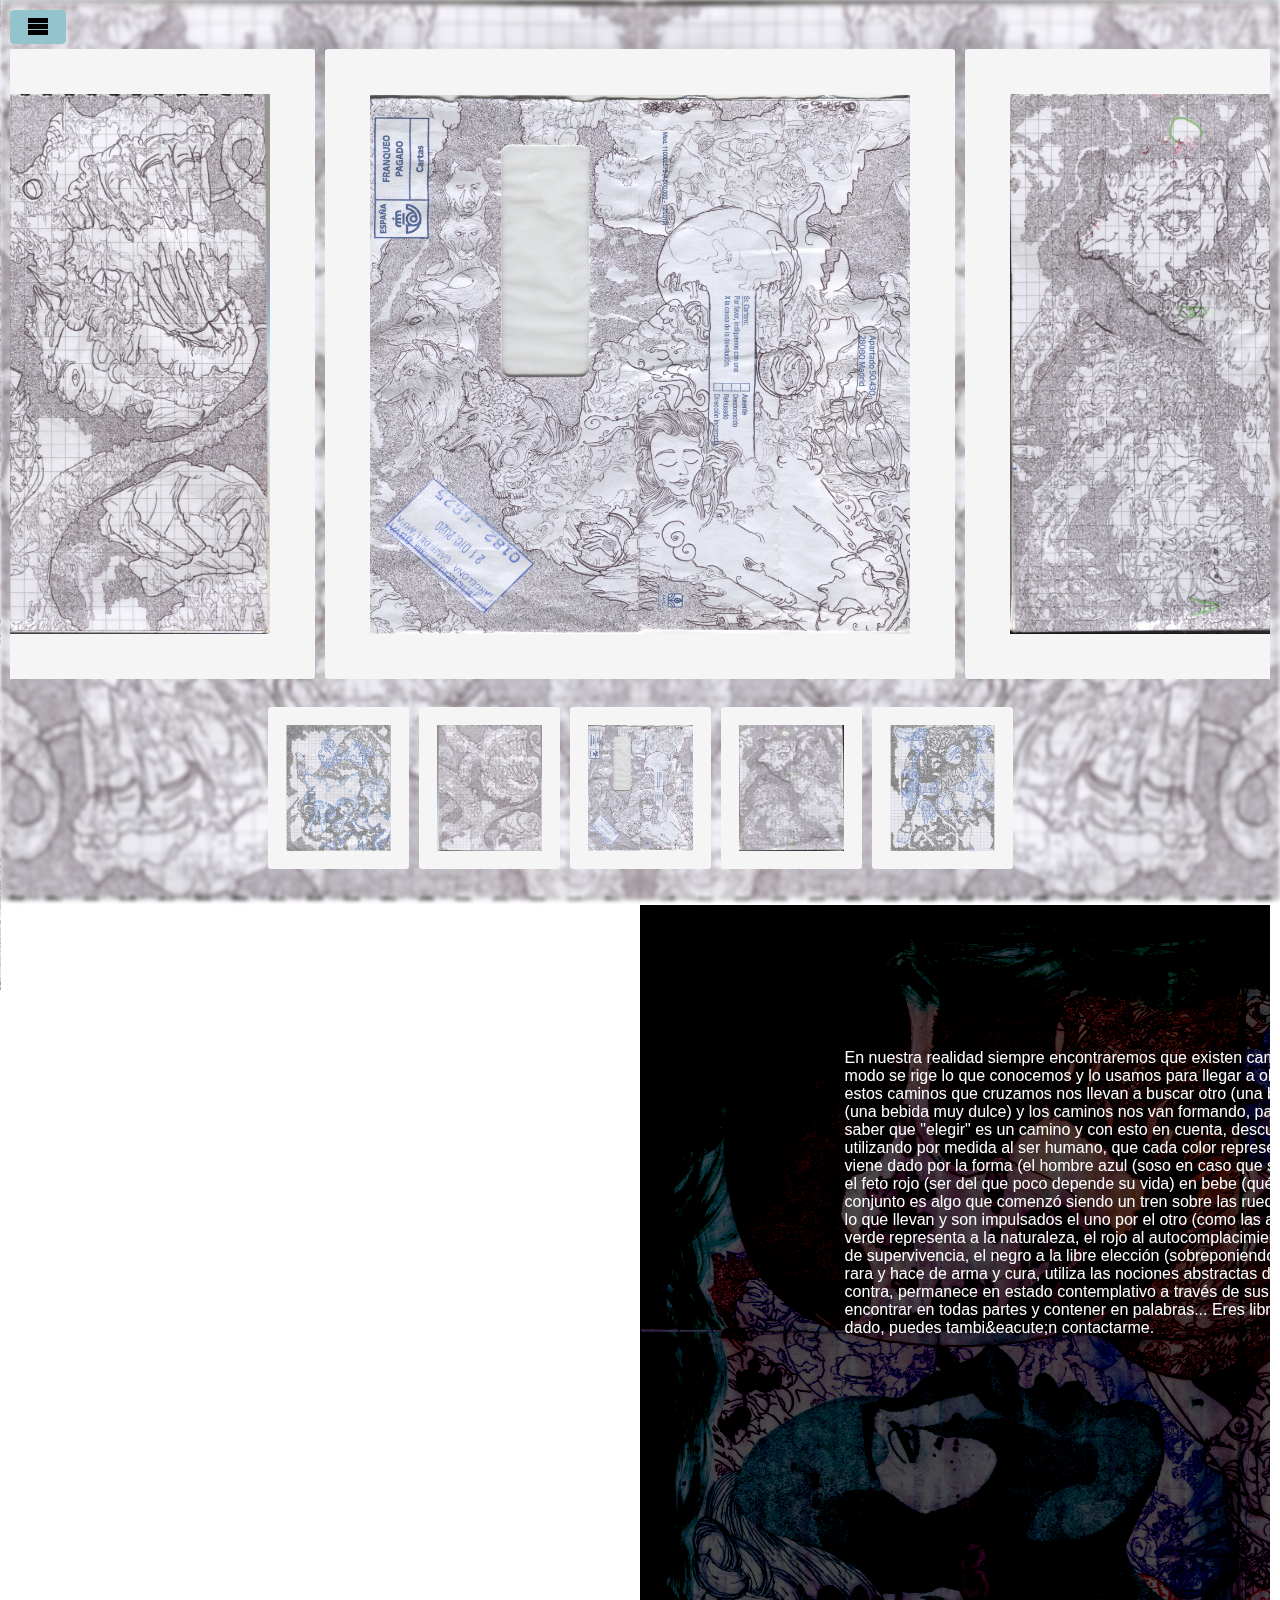
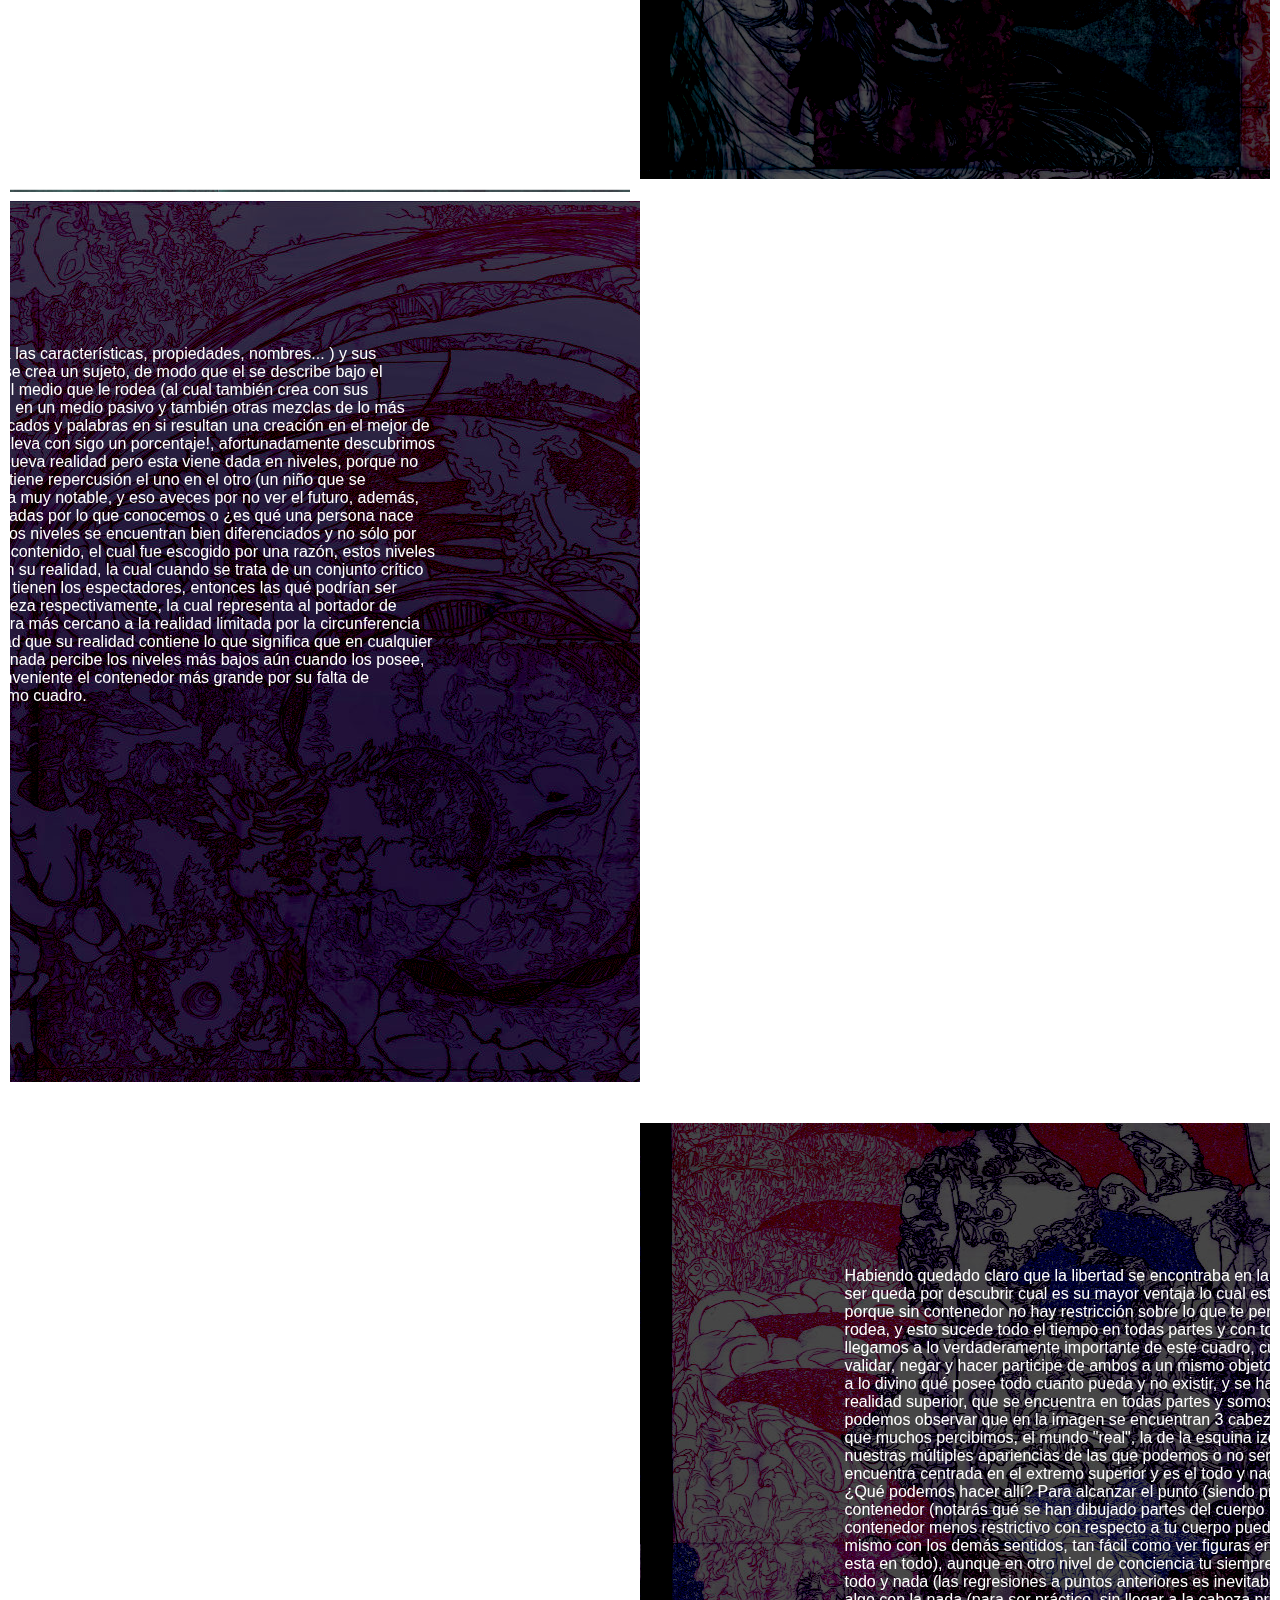
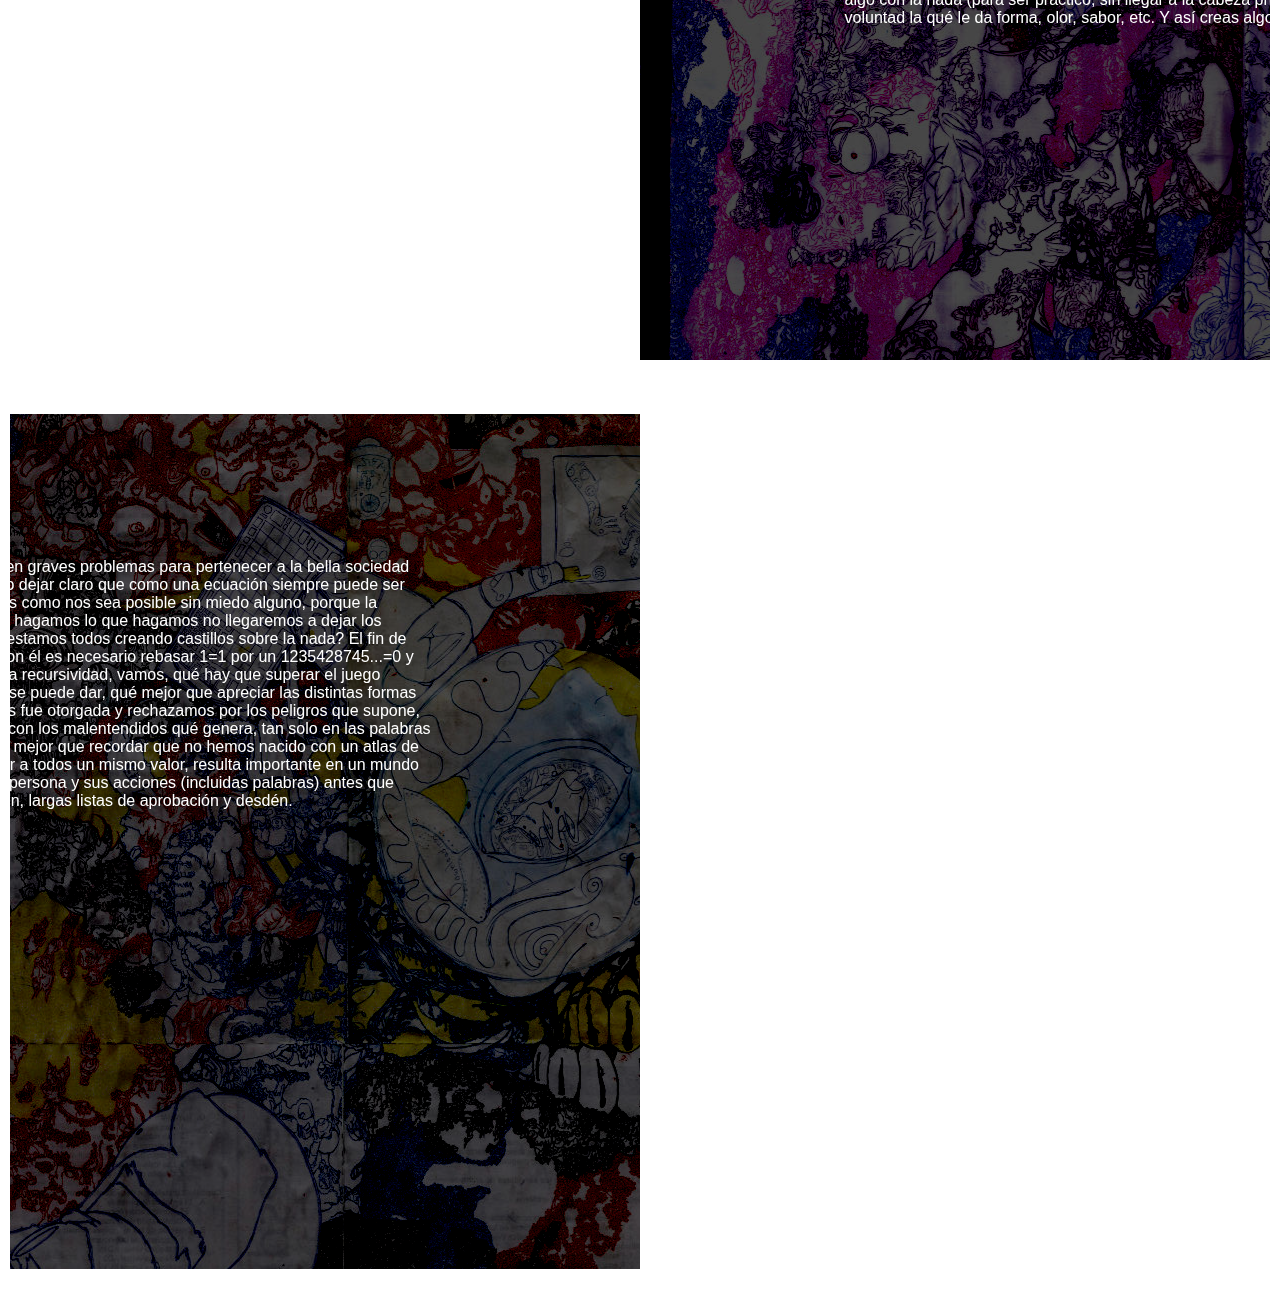
<file: index.html>
<!doctype html>
<html lang="es">
<head>
	<meta charset="utf-8">
	<meta name="viewport" content="width=device-width, initial-scale=1.0"/>


	<title>Videnacry - Featured</title>


	<!-- JQUERY-UI CSS file-->
	<link href="jquery-ui.css" rel="stylesheet">

	<!-- Slick CSS files-->
	<link href="plugins\slick-1.8.1\slick\slick.css" rel="stylesheet">
	<link href="plugins\slick-1.8.1\slick\slick-theme.css" rel="stylesheet">


	<!-- Own CSS files -->
	<link href="./index.css" rel="stylesheet">
	<link href="./components/navbar.css" rel="stylesheet">
	<link href="./components/bookCover.css" rel="stylesheet">


	<!-- Magnific Popup core CSS file -->
	<link rel="stylesheet" href="plugins/Magnific-Popup-master/dist/magnific-popup.css">
	

	<!-- JQUERY & JQUERY-UI JS files-->
	<script src="external/jquery/jquery.js"></script>
	<script src="jquery-ui.js"></script>
	

	<!-- Magnific Popup core JS file -->
	<script src="plugins/Magnific-Popup-master/dist/jquery.magnific-popup.js"></script>
	<script src="plugins\slick-1.8.1\slick\slick.min.js"></script>
	
	
	<!-- Stellar JS file -->
	<script src="plugins/stellars.min.js"></script>
</head>
<body class="featured-p ui-widget">


<!-------------------------------------------------------BACKGROUND----------------------------------------------------------->


<div class="background" style="background-image: url(./public/img/dinosaurflip.jpg),  url(./public/img/dinosaur.jpg)"></div>




<!--------------------------------------------------------NAVBAR-------------------------------------------------------------->


<script src="./components/navbar.js"></script>
<script>

$('body').append(Navbar.html)
Navbar.init({})

</script>




<!--------------------------------------------------------CARROUSEL----------------------------------------------------------->


<div id="carrousel"></div>
<br/>
<div id="carrousel-nav" class="carrousel-nav"></div>
<br/>

<script>


const carrouselImgs = ['panther', 'snake', 'goat', 'condor', 'bull']
carrouselImgs.forEach(img => {
	const imgElmt = $('<img class="img" src="./public/img/' + img + '.jpg"/>')
	$('#carrousel').append(imgElmt)
	$('#carrousel-nav').append(imgElmt.clone())
})
$('#carrousel .img').each(function() {
	const elmt = $(this).clone().css({height: '90vh', display: 'block', margin: 'auto'})
	$(this).magnificPopup({
		type: 'image',
		closeOnContentClick: true,
		closeBtnInside: false,
		items: {
			src: elmt,
			type: 'inline'
		},
		fixedContentPos: true
	});
})

$("#carrousel").slick({
	dots: false,
	arrows: false,
	infinite: true,
	speed: 300,
	slidesToShow: 3,
	slidesToScroll: 1,
	initialSlide: 2,
	autoplay: true,
	centerMode: true,
	focusOnSelect: true,
	variableWidth: true,
	autoplay: false
});

$("#carrousel-nav").css('width', '95vmin').slick({
	dots: false,
	arrows: false,
	infinite: true,
	speed: 300,
	slidesToShow: 5,
	slidesToScroll: 1,
	centerMode: true,
	focusOnSelect: true,
	autoplay: true,
	asNavFor: '#carrousel',
	responsive: [
		{
			breakpoint: 450,
			settings: {
				slidesToShow: 3
			}
		}
	]
});


</script>




<!-----------------------------------------------------BIG PROJECTS---------------------------------------------------------->


<div id="role"></div>
<div id="awareness"></div>
<div id="mage"></div>
<div id="environment"></div>
<script src='./components/bookCover.js'>
</script>
<script>
const role = {
	story: 'En nuestra realidad siempre encontraremos que existen caminos opuestos en cuanto a su objetivo, de este modo se rige lo que conocemos y lo usamos para llegar a obtener algo (una bebida dulce por ejemplo), pero estos caminos que cruzamos nos llevan a buscar otro (una bebida amarga) o seguir por uno de sus similares (una bebida muy dulce) y los caminos nos van formando, para comprender la trascendencia de esto vasta con saber que "elegir" es un camino y con esto en cuenta,  descubrimos en este cuadro que habla sobre el camino utilizando por medida al ser humano, que cada color representa un camino y el cambio de ser una cosa a otra viene dado por la forma (el hombre azul (soso en caso que subsita) en león (animal que vive por la naturaleza); el feto rojo (ser del que poco depende su vida) en bebe (qué ya puede llorar enérgicamente) y el mismo conjunto es algo que comenzó siendo un tren sobre las ruedas de un tren invertido (transportes qué crecen por lo que llevan y son impulsados el uno por el otro (como las armas y los escudos)), para terminar diré que el verde representa a la naturaleza, el rojo al autocomplacimiento, el azul al rechazo qué es movido por el instinto de supervivencia, el negro a la libre elección (sobreponiendose incluso a lo natural, por ello lleva una forma tan rara y hace de arma y cura,  utiliza las nociones abstractas de lo que percibe), el café al conflicto (a favor y en contra, permanece en  estado contemplativo a través de sus gafas), y el blanco es el infinito qué se puede encontrar en todas partes y contener en palabras... Eres libre de analizar el cuadro con y sin las luces que te he dado, puedes tambi&eacute;n contactarme.',
	imgVerticalSrc: './public/img/magicVertical/Role.jpg',
	imgHorizontalSrc: './public/img/magicHorizontal/Role.jpg',
	responsive: true,
	selector: '#role',
	flip: true
}
bookCover.init({...role})

const awareness = {
	story: 'Continuando con los contenedores (objeto que lleva las características, propiedades, nombres... ) y sus contenidos vamos a enfocarnos en la realidad que se crea un sujeto,  de modo que el se describe bajo el conocimiento que posee y con ello interactuar con el medio que le rodea (al cual también crea con sus descripciones), así obtenemos a una persona fuerte en un medio pasivo y también otras mezclas de lo más variadas oh sorpresa! Que las descripciones, significados y palabras en si resultan una creación en el mejor de los casos grupal (en favor a la sociedad) y eso que lleva con sigo un porcentaje!, afortunadamente descubrimos qué siempre podemos cambiar con solo crear una nueva realidad pero esta viene dada en niveles, porque no es lo mismo el mundo mental y el físico pero si qué tiene repercusión el uno en el otro (un niño que se considera un adulto por elemplo) aunque no parezca muy notable,  y eso aveces por no ver el futuro,  además, las realidades que podemos crear también vienen dadas por lo que conocemos o ¿es qué  una persona nace sabiendo?, en fin, descubriremos qué en el cuadro los niveles se encuentran bien diferenciados y no sólo por una barrera con forma de arco si no también por su contenido, el cual fue escogido por una razón, estos niveles son los niveles de un ser, se encuentran basados en su realidad, la cual cuando se trata de un conjunto crítico ya no sólo depende él, pues se utiliza la noción qué tienen los espectadores, entonces las qué podrían ser circunferencias se encuentran cortadas por una cabeza respectivamente, la cual representa al portador de dicha realidad, como portador el usuario se encuentra más cercano a la realidad limitada por la circunferencia qué corto, pero aún así se ve afectado por la realidad que su realidad contiene lo que significa que en cualquier momento puede subir o bajar de nivel y que poco o nada percibe los niveles más bajos aún  cuando los posee, disculpándome por lo largo del texto diré que es conveniente el contenedor más grande por su falta de restricciones... Y con esto podemos continuar al último cuadro.',
	imgVerticalSrc: './public/img/magicVertical/Awareness.jpg',
	imgHorizontalSrc: './public/img/magicHorizontal/Awareness.jpg',
	responsive: true,
	selector: '#awareness'
}
bookCover.init({...awareness})

const mage = {
	story: 'Habiendo quedado claro que la libertad se encontraba en la ausencia de contenedor y los viajes cambiaban al ser queda por descubrir cual es su mayor ventaja lo cual está relacionada con el obtener cosas y tenerlas, porque sin contenedor no hay restricción sobre lo que te pertenece y con los viajes interactuas con lo que te rodea, y esto sucede todo el tiempo en todas partes y con todas las cosas pero esto podría dar falso, así llegamos a lo verdaderamente importante de este cuadro, cuando nos referimos al contenido de este cuadro validar, negar y hacer participe de ambos a un mismo objeto es totalmente válido porque nos hemos de acercar a lo divino qué posee todo cuanto pueda y no existir, y se ha revelado el objetivo final, la representación de una realidad superior, que se encuentra en todas partes y somos todos, y como acercarnos a ella, para esto último podemos observar que en la imagen se encuentran 3 cabezas, la del extremo inferior derecho nos habla de lo que muchos percibimos, el mundo "real", la de la esquina izquierda inferior representa todos nuestros otro yo, nuestras múltiples apariencias de las que podemos o no ser consientes y la última (y más borrosa) se encuentra centrada en el extremo superior y es el todo y nada, el único y múltiple... Y ¿Cómo llegamos allí? ¿Qué podemos hacer allí? Para alcanzar el punto (siendo práctico) es suficiente con que te liberes del contenedor (notarás qué se han dibujado partes del cuerpo para representar los cinco sentidos, para crear un contenedor menos restrictivo con respecto a tu cuerpo puedes probar a ver lo que quizás no está allí y lo mismo con los demás sentidos, tan fácil como ver figuras en las nubes) y tomes el viaje para su obtención (todo esta en todo), aunque en otro nivel de conciencia tu siempre estuviste allí, para concluir, allí se puede hacer todo y nada (las regresiones a puntos anteriores es inevitable) pero lo más interesante aquí es la creación de algo con la nada (para ser práctico, sin llegar a la cabeza principal, al percibir lo que quizás no esté allí, es tu voluntad la qué le da forma, olor, sabor, etc. Y así creas algo que percibes con tus cinco sentidos) ',
	imgVerticalSrc: './public/img/magicVertical/Mage.jpg',
	imgHorizontalSrc: './public/img/magicHorizontal/Mage.jpg',
	responsive: true,
	selector: '#mage',
	flip: true
}
bookCover.init({...mage})

const environment = {
	story: 'Concluido el viaje que desembocaría para muchos en graves problemas para pertenecer a la bella sociedad cuyo fin no es otro que la obtención de poder, quiero dejar claro que como una ecuación siempre puede ser igual a 0, nuestro destino es añadir tantos elementos como nos sea posible sin miedo alguno, porque la cantidad siempre será la misma y esto nos dice que hagamos lo que hagamos no llegaremos a dejar los valores solo en una cantidad, y es más, ¿acaso no estamos todos creando castillos sobre la nada? El fin de este lienzo es crear sobre algo, así, para terminar con él es necesario rebasar 1=1 por un 1235428745...=0 y después =1 nuestra realidad entonces participa de la recursividad, vamos,  qué hay que superar el juego reglamentado porque si no, se escatima con lo que se puede dar, qué mejor que apreciar las distintas formas qué pueden presentarse debido a la libertad que nos fue otorgada y rechazamos por los peligros que supone, además de la belleza que dificulta, y eso sin contar con los malentendidos qué genera, tan solo en las palabras podemos encontrar motivo de guerra, entonces que mejor que recordar que no hemos nacido con un atlas de la comunicación en la cabeza, qué nos sepa mostrar a todos un mismo valor, resulta importante en un mundo como este saber querer conocer y comprender a la persona y sus acciones (incluidas palabras)  antes que compararla para llenar con quienes se nos presenten, largas listas de aprobación y desdén. ',
	imgVerticalSrc: './public/img/magicVertical/Environment.jpg',
	imgHorizontalSrc: './public/img/magicHorizontal/Environment.jpg',
	responsive: true,
	selector: '#environment'
}
bookCover.init({...environment})

$('body').stellar({
  // Set scrolling to be in either one or both directions
  verticalScrolling: true,

  // Set the global alignment offsets
  verticalOffset: 0,

  // Refreshes parallax content on window load and resize
  responsive: true,

  // Select which property is used to calculate scroll.
  // Choose 'scroll', 'position', 'margin' or 'transform',
  // or write your own 'scrollProperty' plugin.
  scrollProperty: 'scroll',

  // Select which property is used to position elements.
  // Choose between 'position' or 'transform',
  // or write your own 'positionProperty' plugin.
  positionProperty: 'transform',

  // Enable or disable the two types of parallax
  parallaxBackgrounds: false,
  parallaxElements: true,

  // Hide parallax elements that move outside the viewport
  hideDistantElements: false,

  // Customise how elements are shown and hidden
  hideElement: function($elem) { 
	
	},
  showElement: function($elem) { 
	
	}
});
</script>

</body>
</html>
</file>
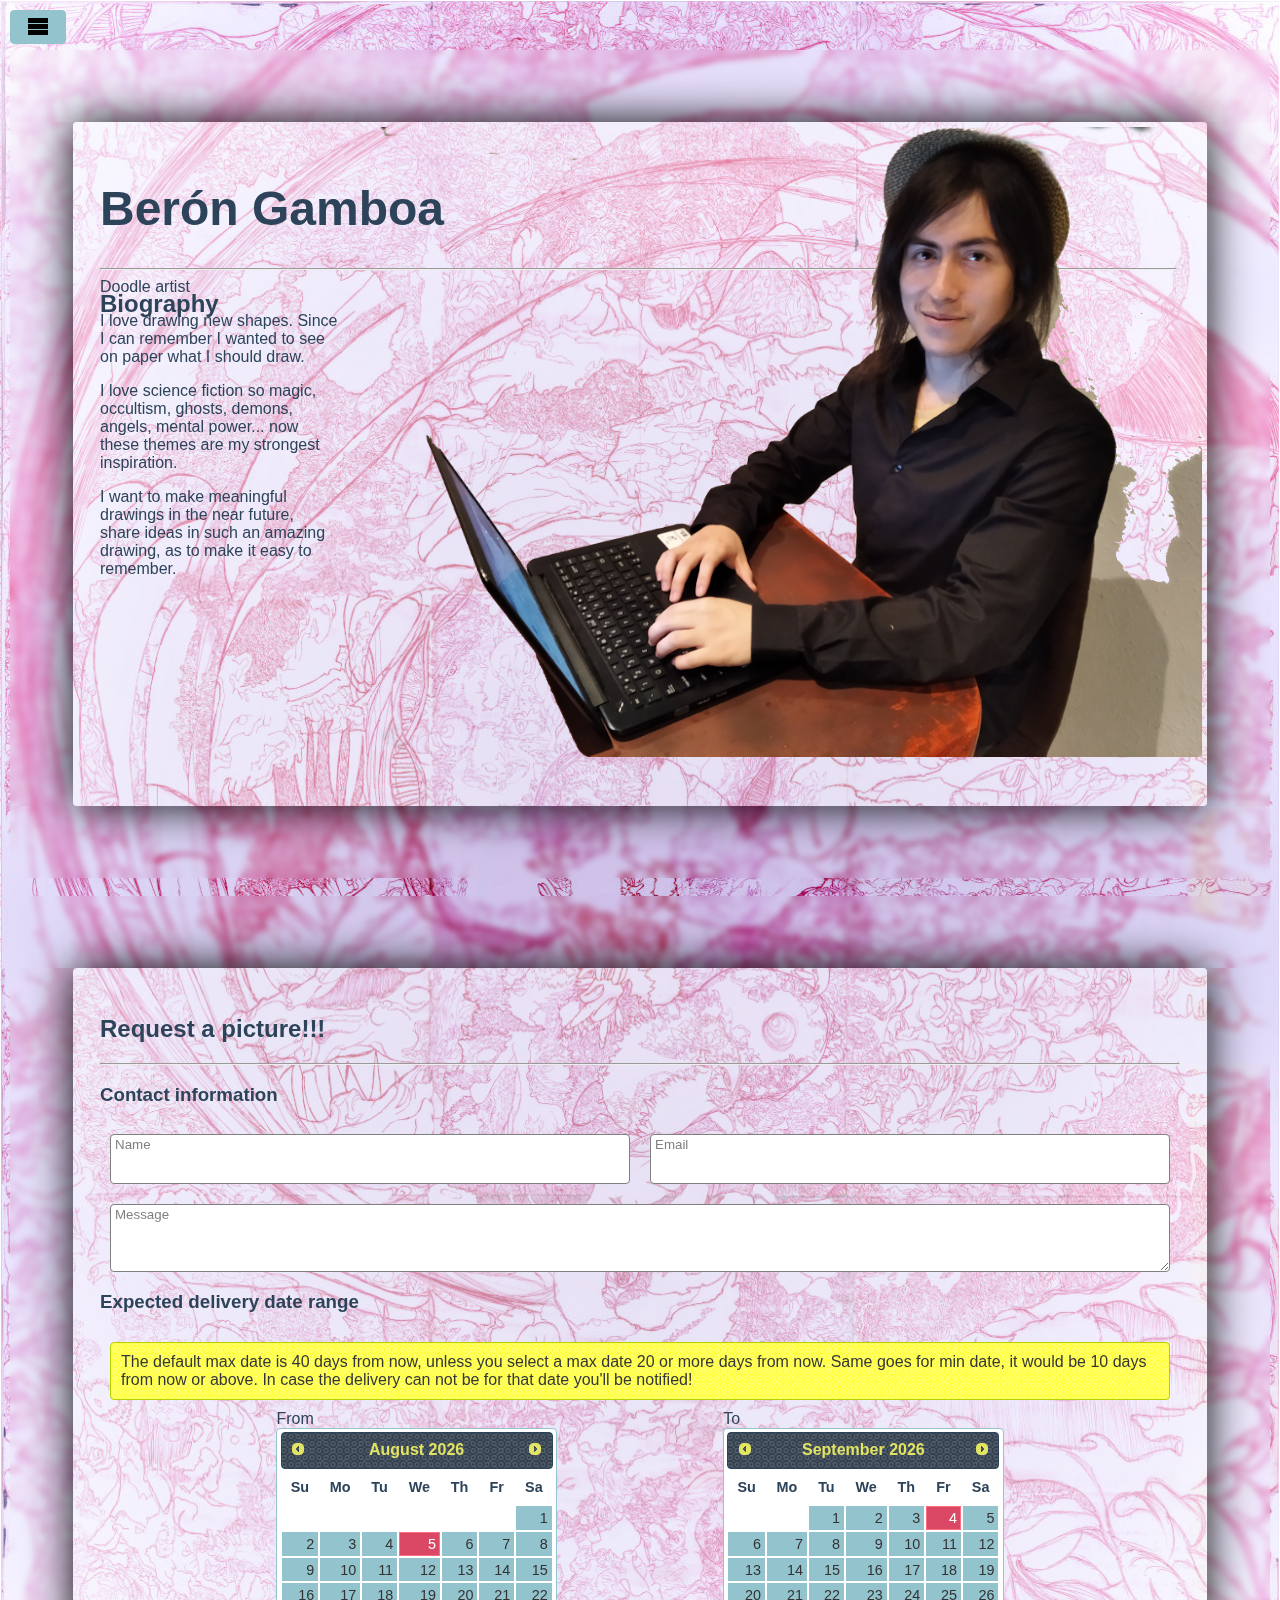
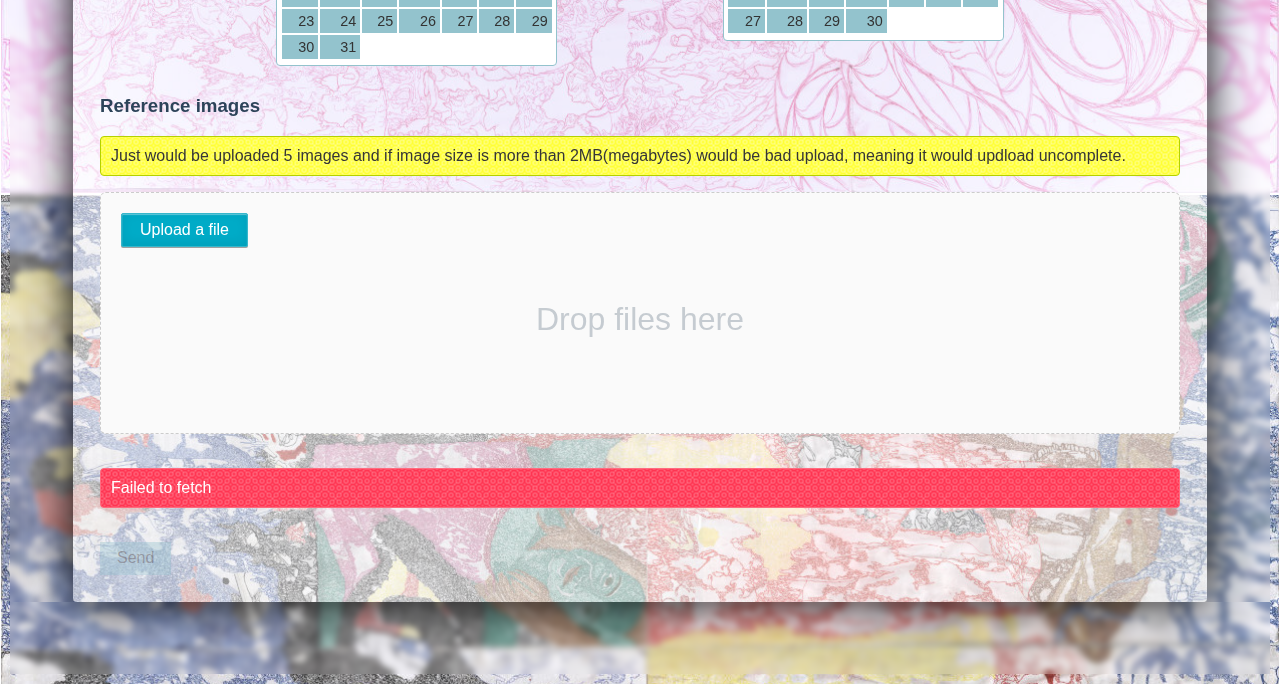
<file: biography.html>
<!DOCTYPE html>
<html lang="us">
<head>
	<meta charset="utf-8">
	<meta name="viewport" content="width=device-width, initial-scale=1.0"/>


	<title>Videnacry - Biography</title>


	<!-- JQUERY-UI CSS file-->
	<link href="jquery-ui.css" rel="stylesheet">

	<!-- Slick CSS files-->
	<link href="plugins\slick-1.8.1\slick\slick.css" rel="stylesheet">
	<link href="plugins\slick-1.8.1\slick\slick-theme.css" rel="stylesheet">
	
	<!-- Magnific Popup core CSS file -->
	<link rel="stylesheet" href="plugins/Magnific-Popup-master/dist/magnific-popup.css">
	
	<!-- Fine uploader CSS file -->
	<link rel="stylesheet" href="./plugins/fine-uploader/fine-uploader-gallery.min.css"/>


	<!-- Own CSS files -->
	<link href="./biography.css" rel="stylesheet">
	<link href="./components/carrouselY.css" rel="stylesheet">
	<link href="./components/navbar.css" rel="stylesheet">
	

	<!-- JQUERY & JQUERY-UI JS files-->
	<script src="external/jquery/jquery.js"></script>
	<script src="jquery-ui.js"></script>
	

	<!-- Magnific Popup core JS file -->
	<script src="plugins/Magnific-Popup-master/dist/jquery.magnific-popup.js"></script>
	<script src="plugins\slick-1.8.1\slick\slick.min.js"></script>
	
	
	<!-- Fine Uploader JS file-->
	<script src="./plugins/fine-uploader/fine-uploader.min.js"></script>

    
    <!-- Own global JS files -->
    <script src="./config.js"></script>
    <script>
        const urls = getUrls()
    </script>



</head>
<body class="biography-p ui-widget">

<!--------------------------------------------------------BACKGROUND------------------------------------------------------------>

<div class="carrousel-vertical"></div>

<script src="components/carrouselY.js"></script>
<script>
	$('.carrousel-vertical').html(CarrouselY.html)
	CarrouselY.init()
</script>



<!-------------------------------------------------------NAVBAR----------------------------------------------------------------->

<div class="navbar-toggler-space"></div>

<script src="./components/navbar.js"></script>
<script>

$('body').append(Navbar.html)
Navbar.init({fixed: true, variant: 'text-danger', backdropImg: './public/img/magicVertical/Awareness.jpg'})

</script>



<!-----------------------------------------------------BIOGRAPHY----------------------------------------------------------------->

<div class="card">
    <div class="backdrop-blur-y"></div>
    <div class="backdrop-blur-x"></div>
    <article class="biography-s ui-widget-content ui-corner-all">
        <header>
            <h1>Berón Gamboa</h1>
            <hr/>
            <h2>Biography</h2>
        </header>
        <section>
            <div class="img-space"></div>
            <article>
                <div class="header-space">
                    <h1>Berón</h1>
                    <hr/>
                </div>
                <header>Doodle artist</header>
                <p>I love drawing new shapes. Since I can remember I wanted to see on paper what I should draw.</p>
                <p>I love science fiction so magic, occultism, ghosts, demons, angels, mental power... now these themes are my strongest inspiration.</p>
                <p>I want to make meaningful drawings in the near future, share ideas in such an amazing drawing, as to make it easy to remember.</p>
            </article>
        </section>
        <img class="ui-corner-all" src="./public/img/biography/me.png" alt="berón gamboa (videnacry)"/>
    </article>
    <div class="backdrop-blur-x"></div>
    <div class="backdrop-blur-y"></div>
</div>
<br/>





<!--------------------------------------------------------CONTACT----------------------------------------------------------------->


<div class="card">
    <div class="backdrop-blur-y"></div>
    <div class="backdrop-blur-x"></div>
    <form class="biography-s ui-widget-content ui-corner-all">
        <h2>Request a  picture!!!</h2>
        <hr/>
        <h3>Contact information</h3>
        <div class="form-group-row">
            <fieldset class="input-text-group">
                <label for="contact-name"><small>Name</small></label>
                <input name="name" id="contact-name" type="text" class="ui-corner-all">
            </fieldset>
            <fieldset class="input-text-group">
                <label for="contact-email"><small>Email</small></label>
                <input name="email" id="contact-email" type="text" class="ui-corner-all">
            </fieldset>
        </div>
        <fieldset class="input-text-group">
            <label for="contact-message"><small>Message</small></label>
            <textarea name="message" id="contact-message" class="ui-corner-all"></textarea>
        </fieldset>
        <h3>Expected delivery date range</h3>
        <label class="alert-highlight">
            <p class="ui-state-highlight ui-corner-all">The default max date is 40 days from now, unless you select a max date 20 or more days from now. Same goes for min date, it would be 10 days from now or above. In case the delivery can not be for that date you'll be notified!</p>
        </label>
        <div class="date-range">
            <div class="datepicker">
                From
            </div>
            <div class="datepicker">
                To
            </div>
        </div>
        <h3>Reference images</h3>
        <label class="alert-default">
            <p class="ui-state-highlight ui-corner-all">Just would be uploaded 5 images and if image size is more than 2MB(megabytes) would be bad upload, meaning it would updload uncomplete.</p>
        </label>
        <div class="file-gallery"></div>
        <br/>
        <label class="alert-default">
            <p class="ui-state-error ui-corner-all ui-helper-hidden"></p>
        </label>
        <label class="alert-default">
            <p class="ui-corner-all ui-widget-header ui-helper-hidden"></p>
        </label>
        <br/>
        <input class="ui-button ui-state-disabled" type="submit" value="Send" disabled>
    </form>
    <div class="backdrop-blur-x"></div>
    <div class="backdrop-blur-y"></div>
</div>
<!--
    Read the "Getting Started Guide" at http://docs.fineuploader.com/quickstart/01-getting-started.html
    if you are not yet familiar with Fine Uploader UI.
    Please see http://docs.fineuploader.com/features/styling.html for information
    on how to customize this template.
-->
<script type="text/template" id="qq-template">
    <div class="qq-uploader-selector qq-uploader qq-gallery" qq-drop-area-text="Drop files here">
        <div class="qq-total-progress-bar-container-selector qq-total-progress-bar-container">
            <div role="progressbar" aria-valuenow="0" aria-valuemin="0" aria-valuemax="100" class="qq-total-progress-bar-selector qq-progress-bar qq-total-progress-bar"></div>
        </div>
        <div class="qq-upload-drop-area-selector qq-upload-drop-area" qq-hide-dropzone>
            <span class="qq-upload-drop-area-text-selector"></span>
        </div>
        <div class="qq-upload-button-selector qq-upload-button">
            <div>Upload a file</div>
        </div>
        <span class="qq-drop-processing-selector qq-drop-processing">
            <span>Processing dropped files...</span>
            <span class="qq-drop-processing-spinner-selector qq-drop-processing-spinner"></span>
        </span>
        <ul class="qq-upload-list-selector qq-upload-list" role="region" aria-live="polite" aria-relevant="additions removals">
            <li>
                <span role="status" class="qq-upload-status-text-selector qq-upload-status-text"></span>
                <div class="qq-progress-bar-container-selector qq-progress-bar-container">
                    <div role="progressbar" aria-valuenow="0" aria-valuemin="0" aria-valuemax="100" class="qq-progress-bar-selector qq-progress-bar"></div>
                </div>
                <span class="qq-upload-spinner-selector qq-upload-spinner"></span>
                <div class="qq-thumbnail-wrapper">
                    <img class="qq-thumbnail-selector" qq-max-size="120" qq-server-scale>
                </div>
                <button type="button" class="qq-upload-cancel-selector qq-upload-cancel">X</button>
                <button type="button" class="qq-upload-retry-selector qq-upload-retry">
                    <span class="qq-btn qq-retry-icon" aria-label="Retry"></span>
                    Retry
                </button>
                
            </li>
        </ul>

        <dialog class="qq-alert-dialog-selector">
            <div class="qq-dialog-message-selector"></div>
            <div class="qq-dialog-buttons">
                <button type="button" class="qq-cancel-button-selector">Close</button>
            </div>
        </dialog>

        <dialog class="qq-confirm-dialog-selector">
            <div class="qq-dialog-message-selector"></div>
            <div class="qq-dialog-buttons">
                <button type="button" class="qq-cancel-button-selector">No</button>
                <button type="button" class="qq-ok-button-selector">Yes</button>
            </div>
        </dialog>

        <dialog class="qq-prompt-dialog-selector">
            <div class="qq-dialog-message-selector"></div>
            <input type="text">
            <div class="qq-dialog-buttons">
                <button type="button" class="qq-cancel-button-selector">Cancel</button>
                <button type="button" class="qq-ok-button-selector">Ok</button>
            </div>
        </dialog>
    </div>
</script>

<script>
    const defaultMinDate = new Date()
    defaultMinDate.setDate(defaultMinDate.getDate() + 10)
    $('.biography-p form .datepicker').datepicker().first().datepicker('setDate', defaultMinDate)
    const defaultMaxDate = new Date()
    defaultMaxDate.setDate(defaultMaxDate.getDate() + 40)
    $('.biography-p form .datepicker').eq(1).datepicker('setDate', defaultMaxDate)




    //-------------------------------------------------GET STATUS OF APPOINTMENTS-----------------------------------------------------------
    const checkStatus = () => {

        $('input:submit').prop('disabled', true).addClass('ui-state-disabled')
        $('.alert-default .ui-state-error').addClass('ui-helper-hidden')
        fetch(urls.appointment.getStatus, {method: 'GET'})
        .then(res => res.json())
        .then(({isFull, message}) => {
            if (!isFull) return $('input:submit').prop('disabled', false).removeClass('ui-state-disabled')
            $('.alert-default .ui-state-error').removeClass('ui-helper-hidden').text(message)
        })
        .catch(({message, details}) => $('.alert-default .ui-state-error').removeClass('ui-helper-hidden').text(message))
    }
    checkStatus()




    //---------------------------------------------------FETCH NEW APPOINTMENT--------------------------------------------------------------
    const canceledFileIds = []
	const uploader = new qq.FineUploader({
		element: $('.biography-p form .file-gallery').get(0),
        callbacks: {
            onCancel: function(id) {
                canceledFileIds.push(id)
            }
        },
		request: {
            autoUpload: false,
            inputName: 'images'
		},
        form: {
            element: $('form').get(0),
            interceptSubmit: false
        }
	})
    $('form').submit(e => {
        e.preventDefault()
        $('.alert-default .ui-state-error').addClass('ui-helper-hidden')
        $('.alert-default .ui-widget-header').addClass('ui-helper-hidden')
        const files = uploader.getUploads().filter((elmt, idx) => !canceledFileIds.includes(idx))
        const formData = new FormData(document.forms[0])
        formData.delete('images')
        files.forEach(file => formData.append('images', file.file))
        formData.append('deliverDateMin', $('.biography-p form .datepicker').first().datepicker('getDate'))
        formData.append('deliverDateMax', $('.biography-p form .datepicker').eq(1).datepicker('getDate'))
        fetch(urls.appointment.put, {method: 'PUT', body: formData})
        .then(res => res.json())
        .then(({message, details}) => {
            checkStatus()
            if (details) return $('.alert-default .ui-state-error').removeClass('ui-helper-hidden').text(details)
            $('.alert-default .ui-widget-header').removeClass('ui-helper-hidden').text(message)
        })
        .catch(({message}) => $('.alert-default .ui-state-error').removeClass('ui-helper-hidden').text(message))
    })
</script>


    
</body>
</html>
</file>
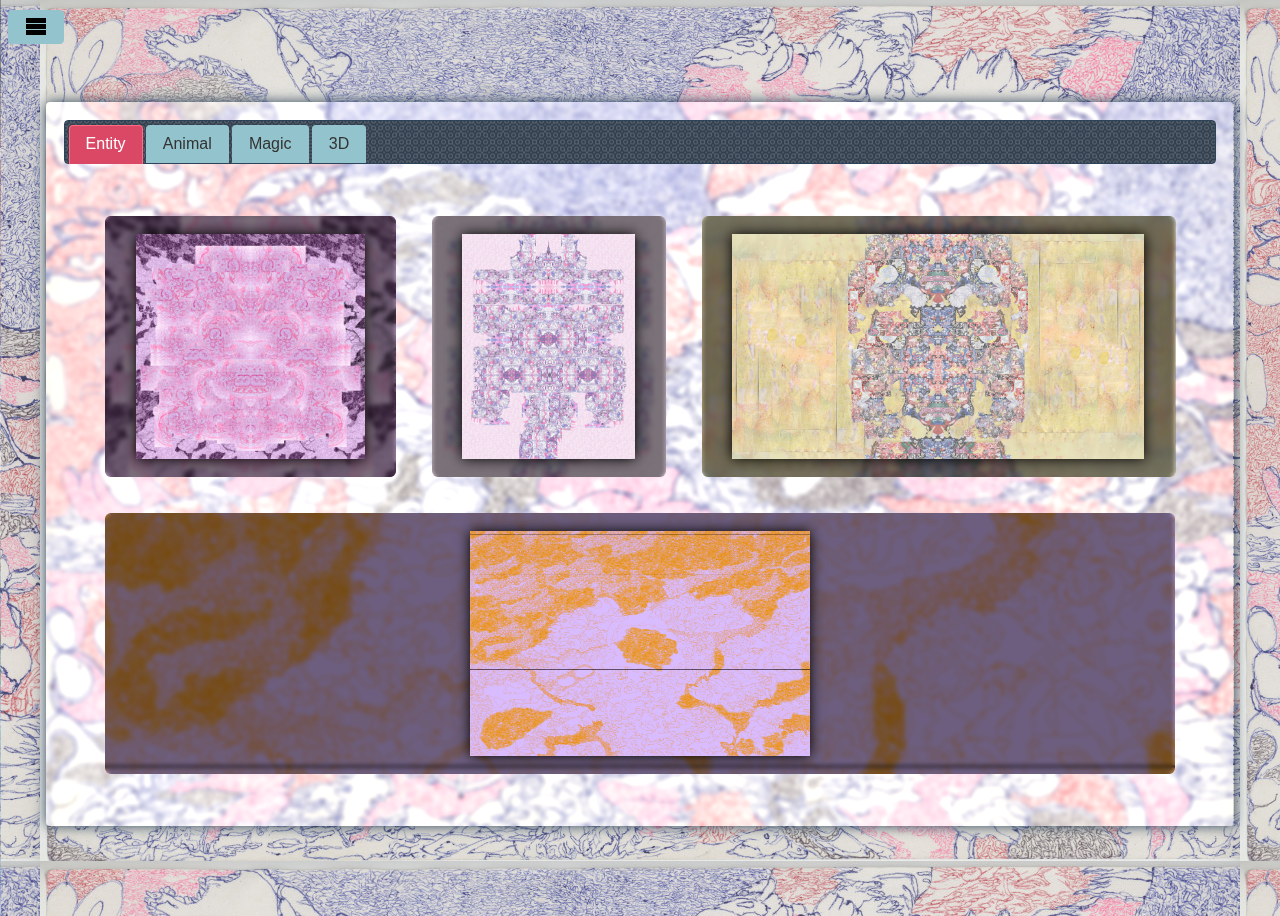
<file: gallery.html>
<!DOCTYPE html>
<html lang="us">
<head>
	<meta charset="utf-8">
	<meta name="viewport" content="width=device-width, initial-scale=1.0"/>
    <title>Videnacry - Gallery</title>


	<!-- JQUERY-UI CSS file-->
	<link href="jquery-ui.css" rel="stylesheet">

	<!-- Slick CSS files-->
	<link href="plugins\slick-1.8.1\slick\slick.css" rel="stylesheet">
	<link href="plugins\slick-1.8.1\slick\slick-theme.css" rel="stylesheet">


	<!-- Own CSS files -->
	<link href="./gallery.css" rel="stylesheet">
	<link href="./components/navbar.css" rel="stylesheet">
    <link href="./components/gallery.css" rel="stylesheet">


	<!-- Magnific Popup core CSS file -->
	<link rel="stylesheet" href="plugins/Magnific-Popup-master/dist/magnific-popup.css">
	

	<!-- JQUERY & JQUERY-UI JS files-->
	<script src="external/jquery/jquery.js"></script>
	<script src="jquery-ui.js"></script>
	

	<!-- Magnific Popup core JS file -->
	<script src="plugins/Magnific-Popup-master/dist/jquery.magnific-popup.js"></script>
	<script src="plugins\slick-1.8.1\slick\slick.min.js"></script>
	
	
</head>
<body class="gallery-p ui-widget" style="background-image: url(./public//img/landscape/Calamardo.jpg);">



<!--------------------------------------------------------NAVBAR-------------------------------------------------------------->
<div class="navbar-toggler_space"></div>

<script src="./components/navbar.js"></script>
<script>

$('body').append(Navbar.html)
Navbar.init({fixed: true, variant: 'text-success', backdropImg: './public/img/magicVertical/Role.jpg'})

</script>



<!--------------------------------------------------------GALLERY------------------------------------------------------------->


<main id="gallery-s">
    <ul role="tablist">
        <li role="tab"><a href="#entity">Entity</a></li>
        <li role="tab"><a href="#animal">Animal</a></li>
        <li role="tab"><a href="#magic">Magic</a></li>
        <li role="tab"><a href="#3d">3D </a></li>
    </ul>
    <section id="entity" class="gallery-table ui-corner-all" role="table"></section>
    <section id="animal" class="gallery-table ui-corner-all" role="table"></section>
    <section id="magic" class="gallery-table ui-corner-all" role="table"></section>
    <section id="3d" class="gallery-table ui-corner-all" role="table"></section>
</main>


<script src='./components/gallery.js'></script>
<script>

const entitiesImg = ['lion', 'bactery', 'human', 'three']
Gallery.build({
    imagesPath: entitiesImg.map(img => './public/img/entity/' + img + '.jpg'),
    selector: '.gallery-p #gallery-s #entity'
})

const animalsImg = ['bull', 'panther', 'snake', 'goat', 'condor']
Gallery.build({
    imagesPath: animalsImg.map(img => './public/img/animal/' + img + '.jpg'),
    selector: '.gallery-p #gallery-s #animal'
})

const magicImgs = ['Environment', 'Mage', 'Awareness', 'Role']
Gallery.build({
    imagesPath: magicImgs.map(img => './public/img/magic/' + img + '.jpg'),
    selector: '.gallery-p #gallery-s #magic'
})

const threeDimensionImgs = ['appartment', 'cabin', 'desk', 'characters', 'bat-monster', 'animals', 'watch-tower']
Gallery.build({
    imagesPath: threeDimensionImgs.map(img => './public/img/3d/' + img + '.jpg'),
    selector: '.gallery-p #gallery-s #3d'
})

$('#gallery-s').tabs()
</script>



</body>
</html>
</file>
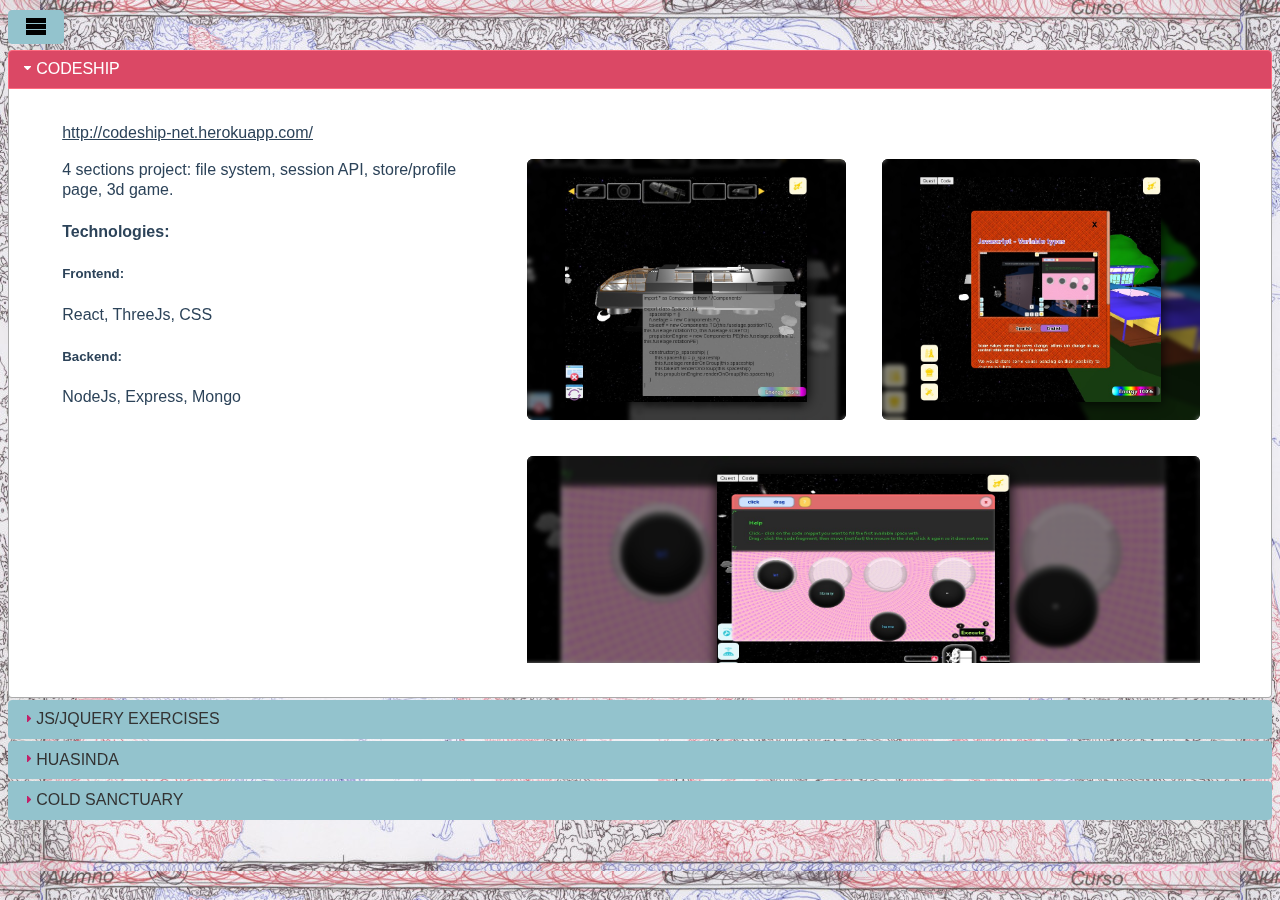
<file: software.html>
<!DOCTYPE html>
<html>
<head>
	<meta charset="utf-8">
	<meta name="viewport" content="width=device-width, initial-scale=1.0"/>
    <title>Videnacry - Software</title>


	<!-- JQUERY-UI CSS file-->
	<link href="jquery-ui.css" rel="stylesheet">

	<!-- Slick CSS files-->
	<link href="plugins\slick-1.8.1\slick\slick.css" rel="stylesheet">
	<link href="plugins\slick-1.8.1\slick\slick-theme.css" rel="stylesheet">


	<!-- Own CSS files -->
	<link href="./software.css" rel="stylesheet">
	<link href="./components/navbar.css" rel="stylesheet">
	<link href="./components/gallery.css" rel="stylesheet">


	<!-- Magnific Popup core CSS file -->
	<link rel="stylesheet" href="plugins/Magnific-Popup-master/dist/magnific-popup.css">
	

	<!-- JQUERY & JQUERY-UI JS files-->
	<script src="external/jquery/jquery.js"></script>
	<script src="jquery-ui.js"></script>
	

	<!-- Magnific Popup core JS file -->
	<script src="plugins/Magnific-Popup-master/dist/jquery.magnific-popup.js"></script>
	<script src="plugins\slick-1.8.1\slick\slick.min.js"></script>
	
	
</head>
<body class="software-p ui-widget" style="background-image: url(./public//img/landscape/Penguin.jpg);">



<!--------------------------------------------------------NAVBAR-------------------------------------------------------------->
<div class="navbar-toggler_space"></div>

<script src="./components/navbar.js"></script>
<script>

$('body').append(Navbar.html)
Navbar.init({fixed: true, variant: 'text-primary', backdropImg: './public/img/magicVertical/Mage.jpg'})

</script>



<!-------------------------------------------------------ACCORDION------------------------------------------------------------>
<main class="accordion">
    <h3>CODESHIP</h3>
    <article class="codeship">
        <div>
            <a href="http://codeship-net.herokuapp.com/">http://codeship-net.herokuapp.com/</a>
            <p>4 sections project: file system, session API, store/profile page, 3d game.</p>
            <h4>Technologies:</h4>
            <h5>Frontend:</h5>
            React, ThreeJs, CSS
            <h5>Backend:</h5>
            NodeJs, Express, Mongo
        </div>
        <div class="screenshots"></div>
    </article>
    <h3>JS/JQUERY EXERCISES</h3>
    <article class="js-jquery_exercises">
        <div>
            <a href="https://js-jquery-exercises.netlify.app/">https://js-jquery-exercises.netlify.app/</a>
            <p>Exercises of js and jquery</p>
            <h4>Technologies</h4>
            <h5>Frontend:</h5>
            React, Bootstrap, react-redux, Jquery, Jquery-UI, CodeMirror
        </div>
        <div class="screenshots"></div>
    </article>
    <h3>HUASINDA</h3>
    <article class="huasinda">
        <div>
            <a href="https://huasinda.herokuapp.com/">https://huasinda.herokuapp.com/</a>
            <p>Landing page for webinars with ads</p>
            <h4>Technologies</h4>
            <h5>Frontend:</h5>
            React, CSS, Puppeter
        </div>
        <div class="screenshots"></div>
    </article>
    <h3>COLD SANCTUARY</h3>
    <article class="cold-sanctuary">
        <div>
            <a href="https://github.com/videnacry/New-Unity-Project-3-">https://github.com/videnacry/New-Unity-Project-3-</a>
            <p>Video game not in web yet!</p>
            <h4>Technologies</h4>
            C#, Unity
        </div>
        <div class="screenshots"></div>
    </article>
</main>

<script src="./components/gallery.js"></script>
<script>

const codeshipImgs = ['avatar', 'quest', 'code', 'profile', 'store']
Gallery.build({
    imagesPath: codeshipImgs.map(img => './public/img/codeship/' + img + '.jpg'),
    selector: '.software-p .codeship .screenshots'   
})
const jsExercisesImgs = ['code', 'jquery-form', 'loop', 'function']
Gallery.build({
    imagesPath: jsExercisesImgs.map(img => './public/img/js-jquery_exercises/' + img + '.jpg'),
    selector: '.software-p .js-jquery_exercises .screenshots'   
})
const huasindaImgs = ['home', 'webinar', 'offer', 'cart', 'ads']
Gallery.build({
    imagesPath: huasindaImgs.map(img => './public/img/huasinda/' + img + '.jpg'),
    selector: '.software-p .huasinda .screenshots'   
})
const coldSanctuaryImgs = ['bunny-hunt', 'cabin', 'drive', 'eurocopter']
Gallery.build({
    imagesPath: coldSanctuaryImgs.map(img => './public/img/cold-sanctuary/' + img + '.jpg'),
    selector: '.software-p .cold-sanctuary .screenshots'   
})



</script>

<script>
    
$('.software-p .accordion').accordion({
    collapsible: true,
    heightStyle: "content"
})


</script>

</body>
</html>
</file>
<file: index.css>
.featured-p {
    box-sizing: border-box;
    width: 100%;
    height: 100%;
    min-height: 100vh;
    margin: 0;
    padding: 10px;
    position: relative;
}
.featured-p .background {
    width: 100%;
    height: 100%;
    position: fixed;
    top: 0;
    left: 0;
    background-repeat: no-repeat, repeat;
    background-position: 50vw 0;
    background-size: auto 100%;
    filter: blur(2px);
}
.featured-p .img {
    box-sizing: border-box;
    margin: 5px;
    border-radius: 3px;
    background-color: whitesmoke;
    background-size: contain;
    background-repeat: no-repeat;
    background-position: center;
}
.featured-p #carrousel .img {
    height: 70vmin;
    padding: 5vmin;
}
.featured-p #carrousel-nav .img {
    height: 18vmin;
    padding: 2vmin;
}
.featured-p .carrousel-nav {
    width: 90%;
    margin: auto;
}

@media screen and (max-width: 449px) {
    .featured-p #carrousel .img {
        height: 90vmin;
    }
    .featured-p #carrousel-nav .img {
        height: 23vmin;
        padding: 1.5vmin;
    }
    #carrousel {
        margin-top: 20%;
    }
}
</file>
<file: components/navbar.css>
.navbar-c {
    display: contents;
}
.navbar-c .navbar-s {
    min-width: 30%;
    height: 100%;
    padding: 5vmin;
    position: fixed;
    top: 0;
    left: 0;
    z-index: 2;
    transition-property: transform;
    transition-duration: 1s;
    transform: translateX(-100%);
    background-color: blanchedalmond;
    background-size: auto 100%;
    background-position: center top;
    line-height: 1.5em;
    font-size: 5vmin;
    font-weight: bold;
    color: white;
}
.navbar-c .navbar-s .close {
    width: -moz-fit-content;
    width: fit-content;
    height: fit-content;
    border: unset;
    padding: 0;
    position: absolute;
    top: 1vmin;
    right: 1vmin;
    line-height: 0.5em;
    font-size: 1.2em;
    font-weight: bold;
    color: white;
    background-color: transparent;
    cursor: pointer;
}
.navbar-c .navbar-s.text-light, .navbar-c .navbar-s.text-light .close{
    text-shadow: 1px 1px black, 1px -1px black, -1px 1px black, -1px -1px black;
}
.navbar-c .navbar-s.text-danger, .navbar-c .navbar-s.text-danger .close{
    text-shadow: 1px 1px red, 1px -1px red, -1px 1px red, -1px -1px red;
}
.navbar-c .navbar-s.text-success, .navbar-c .navbar-s.text-success .close{
    text-shadow: 1px 1px green, 1px -1px green, -1px 1px green, -1px -1px green;
}
.navbar-c .navbar-s.text-primary, .navbar-c .navbar-s.text-primary .close{
    text-shadow: 1px 1px blue, 1px -1px blue, -1px 1px blue, -1px -1px blue;
}
.navbar-c .navbar-s ul {
    margin: unset;
    padding: unset;
    list-style: none;
}
.navbar-c .navbar-s a{
    color: inherit;
    text-decoration: none;
    cursor: pointer;
}
.navbar-c .navbar-s.show {
    transform: translateX(0);
}
.navbar-c .toggler.fixed{
    position: fixed;
    top: 10px;
    z-index: 1;
}
.navbar-c .toggler ul {
    margin: unset;
    padding: unset;
    list-style: none;
}
.navbar-c .toggler li {
    width: 20px;
    height: 5px;
    margin: 1px;
    background-color: black;
}
.navbar-c .backdrop {
    width: 100vw;
    height: 100vh;
    position: fixed;
    top: 0;
    left: 0;
    z-index: 1;
    background-size: cover;
    background-position: center right;
    opacity: .5;
    filter: blur(1px);
}
</file>
<file: components/bookCover.css>
.book-cover-c {
    width: 100%;
    height: 100vh;
    overflow: hidden;
    position: relative;
    left: 0;
    display: flex;
    flex-direction: column;
    justify-content: center;
}
.book-cover-c * {
    transition: transform 0.5s;
}
.book-cover-c>div {
    display: contents;
}
.book-cover-c .responsive-horizontal>section, .book-cover-c .responsive-horizontal>img {
    opacity: 0;
    z-index: -1;
}
.book-cover-c .responsive-vertical>section, .book-cover-c .responsive-vertical>img {
    opacity: 1;
    z-index: 0;
}
.book-cover-c.flipped, .featured-p .book-cover-c.flipped>div>img, .featured-p .book-cover-c.flipped>div>section {
    transform: scaleX(-1);
}
.book-cover-c>div>section {
    max-width: 100%;
    position: absolute;
    right: 50%;
    overflow-y: auto;
    overflow-x: hidden;
    background-color: #4a4a4a;
    background-blend-mode: color-burn;
    background-attachment: local;
}
.book-cover-c>div>section::-webkit-scrollbar {
    width: 10px;
    background-color: black;
    box-shadow: inset 0 0 5px grey;
}
.book-cover-c>div>section::-webkit-scrollbar-thumb {
    box-shadow: inset 0 0 5px grey;
    background-color: white;
}
.book-cover-c>div>section::-webkit-scrollbar-button {
    box-shadow: inset 0 0 5px grey;
    background-color: white;
}
.book-cover-c>div>img  {
    max-width: 98.7vw;
    max-height: 98.7vh;
    position: absolute;
    left: 50%;
}
@keyframes section-flipped-star-in {
    0% {z-index: 0; transform: scaleX(-1) translateX(0);}
    1% {z-index: 2; transform: scaleX(-1) translateX(0);}
    100% {z-index: 2;transform: scaleX(-1) translateX(-50%);}
}
@keyframes section-flipped-star-out {
    0% {z-index: 0; transform: scaleX(-1) translateX(0);}
    1% {z-index: 2; transform: scaleX(-1) translateX(0);}
    100% {z-index: 2;transform: scaleX(-1) translateX(-50%);}
}
.book-cover-c.flipped>div>section.star-out {
    animation-name: section-flipped-star-out;
    animation-duration: 0.5s;
    animation-fill-mode: both;
    animation-direction: reverse;
}
.book-cover-c.flipped>div>section.star-in {
    animation-name: section-flipped-star-in;
    animation-duration: 0.5s;
    animation-fill-mode: both;
    animation-direction: normal;
}
.book-cover-c.flipped>div>img.star-in {
    z-index: 2;
    transform: scaleX(-1) translateX(50%) !important;
}
@keyframes section-star-in {
    0% {z-index: 0; transform: translateX(0);}
    1% {z-index: 2; transform: translateX(0);}
    100% {z-index: 2; transform: translateX(50%);}
}
@keyframes section-star-out {
    0% {z-index: 0; transform: translateX(0);}
    1% {z-index: 2; transform: translateX(0);}
    100% {z-index: 2; transform: translateX(50%);}
}
.book-cover-c>div>section.star-out {
    animation-name: section-star-out;
    animation-duration: 0.5s;
    animation-fill-mode: both;
    animation-direction: reverse;
}
.book-cover-c>div>section.star-in {
    animation-name: section-star-in;
    animation-duration: 0.5s;
    animation-fill-mode: both;
    animation-direction: normal;
}
.book-cover-c>div>img.star-in {
    z-index: 2;
    transform: translateX(-50%) !important;
}
.book-cover-c>div>section>img {
    max-width: 94vw;
    max-height: 98vh;
    opacity: 0 !important;
}
.book-cover-c p {
    padding: 5vh 5vw;
    margin: 0;
    position: absolute;
    top: 0;
    color: white;
}
@media screen and (min-aspect-ratio: 1/1) {
    .book-cover-c p {
        padding: 6vh 6vw;
    }
    .book-cover-c .responsive-vertical>section, .book-cover-c .responsive-vertical>img{
        opacity: 0;
        z-index: 0;
    }
    .book-cover-c .responsive-horizontal>section, .book-cover-c .responsive-horizontal>img{
        opacity: 1;
        z-index: 1;
    }
}
@media screen and (min-width: 1200px) and (max-aspect-ratio: 2/1) {
    .book-cover-c p {
        padding: 16vh 16vw
}
</file>
<file: biography.css>
body{
    box-sizing: border-box;
    width: 100%;
    height: 100%;
    min-height: 100vh;
    margin: 0;
    padding: 10px;
    position: relative;
}
.biography-p .carrousel-vertical {
    width: 100%;
    height: 100%;
    position: fixed;
    top: 0;
    left: 0;
}
.biography-p .navbar-toggler-space {
    width: 100%;
    height: 40px;
}
.biography-p .card {
    display: flex;
    flex-wrap: wrap;
}
.biography-p .card .backdrop-blur-y, .backdrop-blur-x {
    -webkit-backdrop-filter: blur(3px);
    backdrop-filter: blur(3px);
}
.biography-p .card .backdrop-blur-y {
    width: 100%;
    height: 8vh;
}
.biography-p .card .backdrop-blur-x {
    width: 5%;
}
.biography-p .biography-s {
    box-sizing: border-box;
    width: 90%;
    border: unset;
    padding: 3vmin;
    position: relative;
    background-color: #ffffff80;
    box-shadow: 0 0 5vmin black;
}
.biography-p .biography-s>header {
    width: 95%;
    position: absolute;
}
.biography-p .biography-s h1 {
    font-size: 3em;
}
.biography-p .biography-s section {
    display: flex;
    flex-wrap: wrap;
    flex-direction: row-reverse;
    justify-content: space-between;
}
.biography-p .biography-s section article {
    box-sizing: border-box;
    flex-grow: 1;
    width: 15vmin;
}
.biography-p .biography-s section .header-space {
    opacity: 0;
}
/*-----------------------Relation height/width is 74.80%----------------------------*/
.biography-p .biography-s .img-space {
    height: 70vmin;
    width: 93.56vmin;
}
.biography-p .biography-s img {
    height: 70vmin;
    margin: 5px;
    position: absolute;
    top: 0;
    right: 0;
}
.biography-p .form-group-row {
    display: flex;
    flex-wrap: wrap;
}
.biography-p .form-group-row>*{
    flex-grow: 1;
    width: 200px;
}
.biography-p .alert-default {
    display: block;
}
.biography-p .alert-default p {
    padding: 10px;
}
.biography-p .alert-highlight {
    padding: 10px;
    padding-bottom: 0;
    display: block;
}
.biography-p .alert-highlight p {
    margin: 0;
    padding: 10px;
}
.biography-p .input-text-group {
    box-sizing: border-box;
    margin: 10px;
    padding: 0;
    border: unset;
    position: relative;
    display: flex;
}
.biography-p .input-text-group label {
    position: absolute;
    top: 1px;
    left: 5px;
    color: gray;
}
.biography-p .input-text-group input, .biography-p .input-text-group textarea {
    width: 100%;
    height: 100%;
    border: 1px solid gray;
    padding: 10px;
    padding-top: 20px;
}
.biography-p .date-range{
    padding: 10px;
    display: flex;
    flex-wrap: wrap;
    justify-content: space-evenly;
}
@media screen and (max-width: 1100px) {
    .biography-p .biography-s section article {
        width: 100%;
    }
    .biography-p .biography-s section .header-space {
        display: none;
    }
}
@media screen and (max-width: 800px) {
    .biography-p .biography-s img {
        width: 75vw;
        height: auto;
        top: calc(98px + 5vmin);
    }
    .biography-p .biography-s .img-space {
        width: 75vw;
        height: 56.1vw;
        margin-top: calc(98px + 5vmin);
    }
}
@media screen and (max-width: 460px) {
    .biography-p .biography-s img {
        top: calc(98px + 3em + 8vmin);
    }
    .biography-p .biography-s .img-space {
        margin-top: calc(98px + 8vmin + 3em);
    }
}
@media screen and (max-width: 400px) {
    body {
        padding: 0;
    }
    .biography-p .biography-s {
        width: 100%;
    }
    .biography-p .biography-s img {
        top: calc(98px + 1em);
    }
    .biography-p .biography-s .img-space {
        margin-top: calc(98px + 1em);
    }
}
@media screen and (max-width: 385px) {
    .biography-p .biography-s img {
        top: calc(98px + 4em);
    }
    .biography-p .biography-s .img-space {
        margin-top: calc(98px + 4em);
    }
}
</file>
<file: components/carrouselY.css>
.carrousel-y-c {
    width: 100%;
    height: 100%;
}
</file>
<file: gallery.css>
.gallery-p {
    min-height: 100vh;
    display: flex;
    flex-wrap: wrap;
    flex-direction: column;
    justify-content: center;
    background-position-x: center;
}
.gallery-p .navbar-toggler_space {
    height: 50px;
}
.gallery-p #gallery-s {
    margin: 3vw;
    margin-top: 0;
    border: unset;
    padding: 2vmin;
    background-color: transparent;
    box-shadow: 0 0 1vw;
    -webkit-backdrop-filter: blur(2px) brightness(1.2);
    backdrop-filter: blur(2px) brightness(1.2);
}

@media screen and (max-width: 400px) {
    .gallery-p {
        padding: 0;
        margin: 0;
    }
    .gallery-p .ui-tabs .ui-tabs-nav .ui-tabs-anchor {
        padding: .5em;
    }
}
</file>
<file: components/gallery.css>
.gallery-c {
    padding: 2vmin 0 0 0;
    display: flex;
    flex-wrap: wrap;
}
.gallery-c .gallery-item {
    border-radius: 6px;
    margin: 2vmin;
    flex-basis: auto;
    flex-grow: 1;
    background-position: center;
    background-size: cover;
}
.gallery-c .gallery-item-blur {
    border-radius: 6px;
    padding: 2vmin;
    display: flex;
    -webkit-backdrop-filter: blur(2px) brightness(0.5);
    backdrop-filter: blur(2px) brightness(0.5);
}
.gallery-c img {
    box-shadow: 0 0 1vw black;
}
.gallery-c img {
    height: 25vmin;
    width: auto;
    flex-basis: auto;
    flex-grow: 1;
}
.gallery-c .space {
    opacity: 0;
    flex-grow: 3;
}
</file>
<file: software.css>
.software-p {
    background-position-x: center;
}
.software-p .navbar-toggler_space {
    width: 100%;
    height: 40px;
}
.software-p .accordion>article {
    display: flex;
    flex-wrap: wrap;
}
.software-p .accordion>article>div {
    min-width: 220px;
    width: 25%;
    margin: 2vmin;
    flex-grow: 1;
    flex-shrink: 2;
}
.software-p .accordion>article a {
    word-break: break-all;
}
.software-p .accordion>article>.screenshots {
    overflow: auto;
    max-height: 60vh;
    width: 50%;
    flex-grow: 1;
    flex-shrink: 1;
}
</file>
<file: plugins/fine-uploader/fine-uploader-gallery.min.css>
.qq-gallery .qq-btn{float:right;border:none;padding:0;margin:0;box-shadow:none}.qq-gallery .qq-upload-button{display:inline;width:105px;padding:7px 10px;float:left;text-align:center;background:#00abc7;color:#fff;border-radius:2px;border:1px solid #37b7cc;box-shadow:0 1px 1px rgba(255,255,255,.37) inset,1px 0 1px rgba(255,255,255,.07) inset,0 1px 0 rgba(0,0,0,.36),0 -2px 12px rgba(0,0,0,.08) inset}.qq-gallery .qq-upload-button-hover{background:#33b6cc}.qq-gallery .qq-upload-button-focus{outline:1px dotted #000}.qq-gallery.qq-uploader{position:relative;min-height:200px;max-height:490px;overflow-y:hidden;width:inherit;border-radius:6px;border:1px dashed #ccc;background-color:#fafafa;padding:20px}.qq-gallery.qq-uploader:before{content:attr(qq-drop-area-text) " ";position:absolute;font-size:200%;left:0;width:100%;text-align:center;top:45%;opacity:.25}.qq-gallery .qq-upload-drop-area,.qq-upload-extra-drop-area{position:absolute;top:0;left:0;width:100%;height:100%;min-height:30px;z-index:2;background:#f9f9f9;border-radius:4px;text-align:center}.qq-gallery .qq-upload-drop-area span{display:block;position:absolute;top:50%;width:100%;margin-top:-8px;font-size:16px}.qq-gallery .qq-upload-extra-drop-area{position:relative;margin-top:50px;font-size:16px;padding-top:30px;height:20px;min-height:40px}.qq-gallery .qq-upload-drop-area-active{background:#fdfdfd;border-radius:4px}.qq-gallery .qq-upload-list{margin:0;padding:10px 0 0;list-style:none;max-height:450px;overflow-y:auto;clear:both;box-shadow:none}.qq-gallery .qq-upload-list li{display:inline-block;position:relative;max-width:120px;margin:0 25px 25px 0;padding:0;line-height:16px;font-size:13px;color:#424242;background-color:#fff;border-radius:2px;box-shadow:0 1px 1px 0 rgba(0,0,0,.22);vertical-align:top;height:186px}.qq-gallery .qq-upload-continue,.qq-gallery .qq-upload-delete,.qq-gallery .qq-upload-failed-text,.qq-gallery .qq-upload-pause,.qq-gallery .qq-upload-retry,.qq-gallery .qq-upload-size,.qq-gallery .qq-upload-spinner{display:inline}.qq-gallery .qq-upload-continue:hover,.qq-gallery .qq-upload-delete:hover,.qq-gallery .qq-upload-pause:hover,.qq-gallery .qq-upload-retry:hover{background-color:transparent}.qq-gallery .qq-upload-cancel,.qq-gallery .qq-upload-continue,.qq-gallery .qq-upload-delete,.qq-gallery .qq-upload-pause{cursor:pointer}.qq-gallery .qq-upload-continue,.qq-gallery .qq-upload-delete,.qq-gallery .qq-upload-pause{border:none;background:0 0;color:#00a0ba;font-size:12px;padding:0}.qq-gallery .qq-upload-status-text{color:#333;font-size:12px;padding-left:3px;padding-top:2px;width:inherit;display:none;width:108px}.qq-gallery .qq-upload-fail .qq-upload-status-text{text-overflow:ellipsis;white-space:nowrap;overflow-x:hidden;display:block}.qq-gallery .qq-upload-retrying .qq-upload-status-text{display:inline-block}.qq-gallery .qq-upload-retrying .qq-progress-bar-container{display:none}.qq-gallery .qq-upload-cancel{background-color:#525252;color:#f7f7f7;font-weight:700;font-family:Arial,Helvetica,sans-serif;border-radius:12px;border:none;height:22px;width:22px;padding:4px;position:absolute;right:-5px;top:-6px;margin:0;line-height:17px}.qq-gallery .qq-upload-cancel:hover{background-color:#525252}.qq-gallery .qq-upload-retry{cursor:pointer;position:absolute;top:30px;left:50%;margin-left:-31px;box-shadow:0 1px 1px rgba(255,255,255,.37) inset,1px 0 1px rgba(255,255,255,.07) inset,0 4px 4px rgba(0,0,0,.5),0 -2px 12px rgba(0,0,0,.08) inset;padding:3px 4px;border:1px solid #d2ddc7;border-radius:2px;color:inherit;background-color:#ebf6e0;z-index:1}.qq-gallery .qq-upload-retry:hover{background-color:#f7ffec}.qq-gallery .qq-file-info{padding:10px 6px 4px;margin-top:-3px;border-radius:0 0 2px 2px;text-align:left;overflow:hidden}.qq-gallery .qq-file-info .qq-file-name{position:relative}.qq-gallery .qq-upload-file{display:block;margin-right:0;margin-bottom:3px;width:auto;text-overflow:ellipsis;white-space:nowrap;overflow-x:hidden}.qq-gallery .qq-upload-spinner{display:inline-block;background:url(loading.gif);position:absolute;left:50%;margin-left:-7px;top:53px;width:15px;height:15px;vertical-align:text-bottom}.qq-gallery .qq-drop-processing{display:block}.qq-gallery .qq-drop-processing-spinner{display:inline-block;background:url(processing.gif);width:24px;height:24px;vertical-align:text-bottom}.qq-gallery .qq-upload-failed-text{display:none;font-style:italic;font-weight:700}.qq-gallery .qq-upload-failed-icon{display:none;width:15px;height:15px;vertical-align:text-bottom}.qq-gallery .qq-upload-fail .qq-upload-failed-text{display:inline}.qq-gallery .qq-upload-retrying .qq-upload-failed-text{display:inline}.qq-gallery .qq-upload-list li.qq-upload-success{background-color:#f2f7ed}.qq-gallery .qq-upload-list li.qq-upload-fail{background-color:#f5eded;box-shadow:0 0 1px 0 red;border:0}.qq-gallery .qq-progress-bar{display:block;background:#00abc7;width:0;height:15px;border-radius:6px;margin-bottom:3px}.qq-gallery .qq-total-progress-bar{height:25px;border-radius:9px}.qq-gallery .qq-total-progress-bar-container{margin-left:9px;display:inline;float:right;width:500px}.qq-gallery .qq-upload-size{float:left;font-size:11px;color:#929292;margin-bottom:3px;margin-right:0;display:inline-block}.qq-gallery INPUT.qq-edit-filename{position:absolute;opacity:0;z-index:-1}.qq-gallery .qq-upload-file.qq-editable{cursor:pointer;margin-right:20px}.qq-gallery .qq-edit-filename-icon.qq-editable{display:inline-block;cursor:pointer;position:absolute;right:0;top:0}.qq-gallery INPUT.qq-edit-filename.qq-editing{position:static;height:28px;width:90px;width:-moz-available;padding:0 8px;margin-bottom:3px;border:1px solid #ccc;border-radius:2px;font-size:13px;opacity:1}.qq-gallery .qq-edit-filename-icon{display:none;background:url(edit.gif);width:15px;height:15px;vertical-align:text-bottom}.qq-gallery .qq-delete-icon{background:url(trash.gif);width:15px;height:15px;vertical-align:sub;display:inline-block}.qq-gallery .qq-retry-icon{background:url(retry.gif);width:15px;height:15px;vertical-align:sub;display:inline-block;float:none}.qq-gallery .qq-continue-icon{background:url(continue.gif);width:15px;height:15px;vertical-align:sub;display:inline-block}.qq-gallery .qq-pause-icon{background:url(pause.gif);width:15px;height:15px;vertical-align:sub;display:inline-block}.qq-gallery .qq-hide{display:none}.qq-gallery .qq-in-progress .qq-thumbnail-wrapper{/* makes the spinner on top of the thumbnail more visible */opacity:.5}.qq-gallery .qq-thumbnail-wrapper{overflow:hidden;position:relative;height:120px;width:120px}.qq-gallery .qq-thumbnail-selector{border-radius:2px 2px 0 0;bottom:0;top:0;margin:auto;display:block}:root *>.qq-gallery .qq-thumbnail-selector{position:relative;top:50%;transform:translateY(-50%);-moz-transform:translateY(-50%);-ms-transform:translateY(-50%);-webkit-transform:translateY(-50%)}.qq-gallery.qq-uploader DIALOG{display:none}.qq-gallery.qq-uploader DIALOG[open]{display:block}.qq-gallery.qq-uploader DIALOG{display:none}.qq-gallery.qq-uploader DIALOG[open]{display:block}.qq-gallery.qq-uploader DIALOG .qq-dialog-buttons{text-align:center;padding-top:10px}.qq-gallery.qq-uploader DIALOG .qq-dialog-buttons BUTTON{margin-left:5px;margin-right:5px}.qq-gallery.qq-uploader DIALOG .qq-dialog-message-selector{padding-bottom:10px}.qq-gallery .qq-uploader DIALOG::backdrop{background-color:rgba(0,0,0,.7)}/*# sourceMappingURL=fine-uploader-gallery.min.css.map */
</file>
